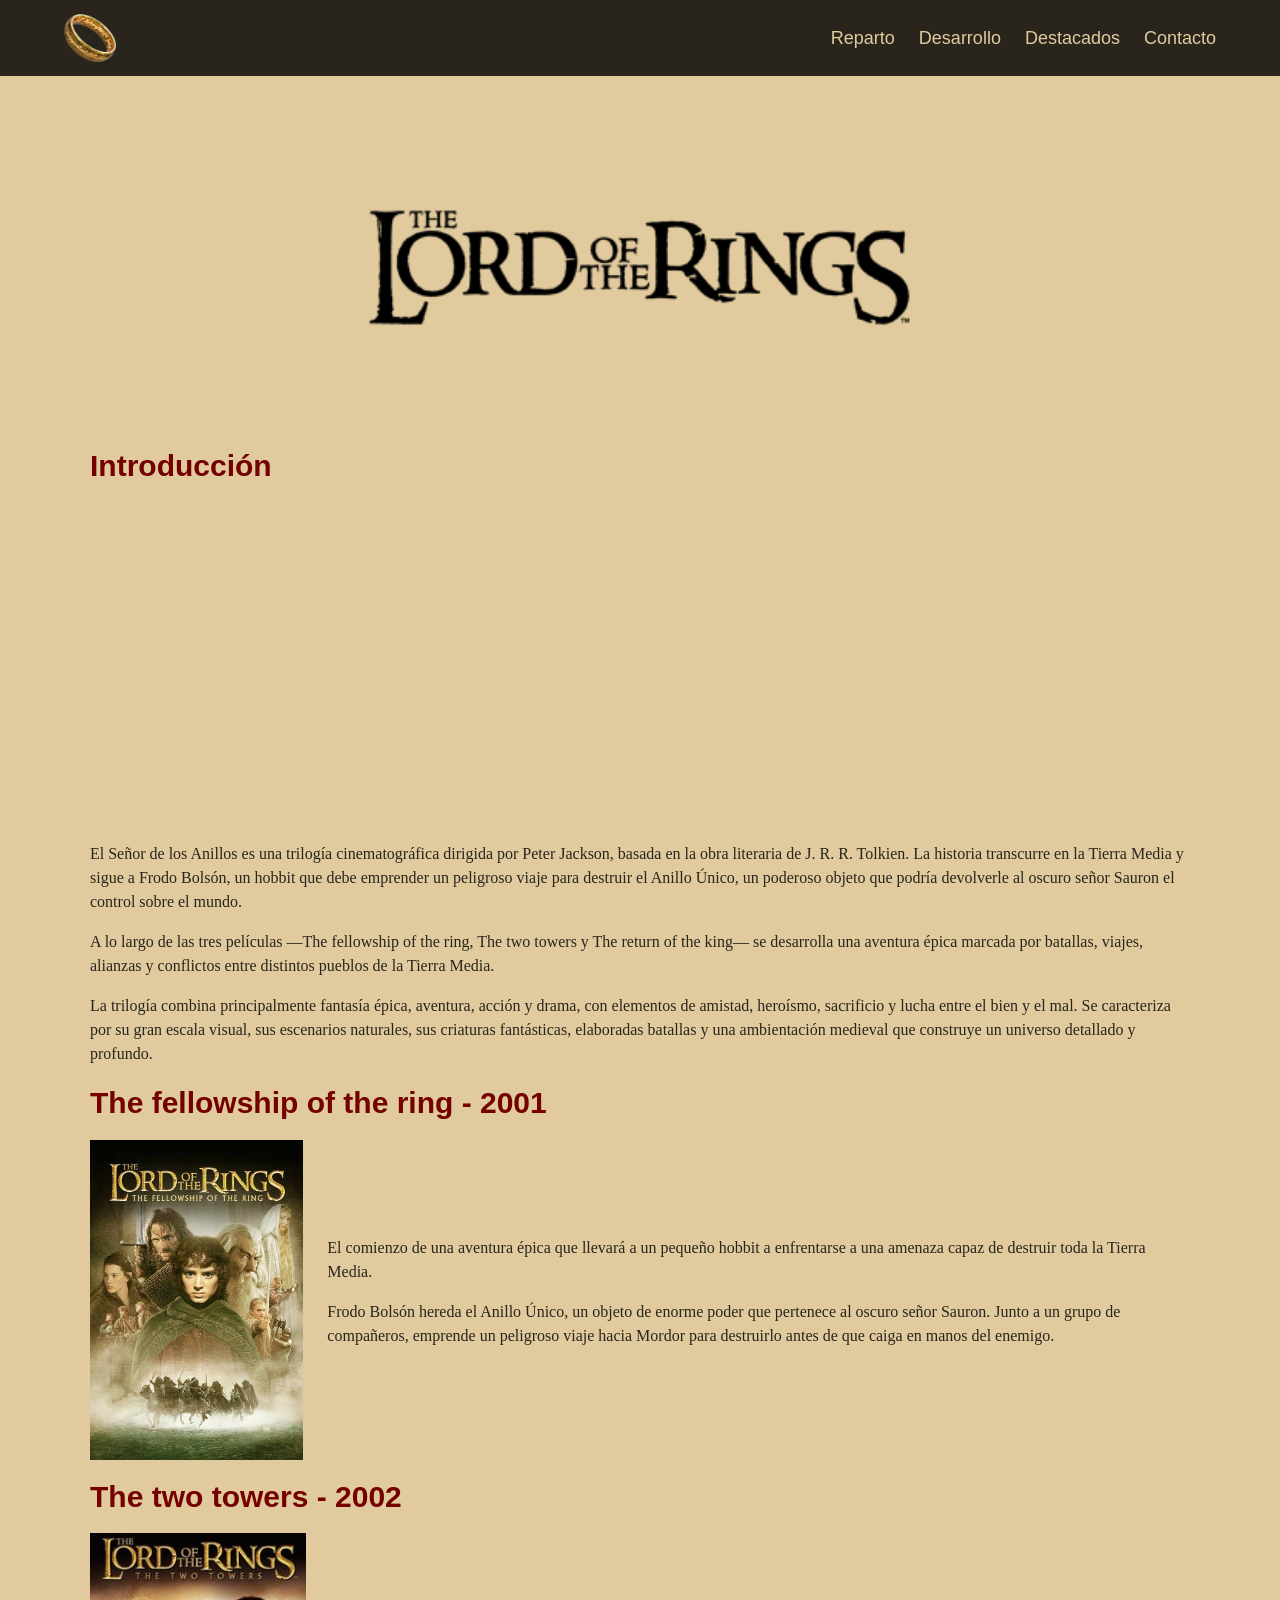
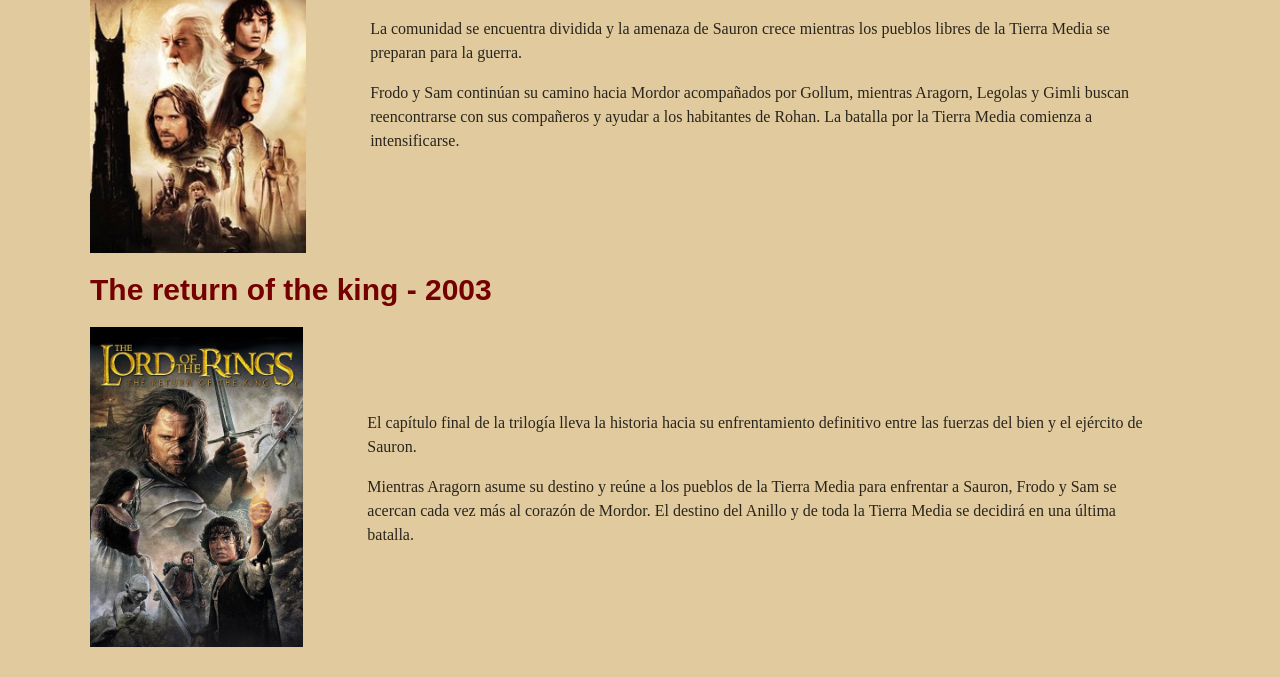
<file: index.html>
<!doctype html>
<html lang="es">
  <head>
    <meta charset="UTF-8" />
    <meta name="viewport" content="width=device-width, initial-scale=1.0" />
    <title>El señor de los anillos</title>
    <link rel="stylesheet" href="./css/comun.css" />
    <link rel="stylesheet" href="./css/index.css" />
    <link rel="icon" type="image/png" href="favicon.png" />
  </head>
  <body>
    <header>
      <nav>
        <a class="enlace-inicio" href="./index.html" aria-label="Ir al inicio">
          <img
            class="logo-anillo"
            src="./imagenes/One-Ring-PNG-Images.png"
            alt="Anillo de Sauron"
          />
        </a>
        <ul class="menu-principal">
          <li><a href="./Paginas/Reparto.html">Reparto</a></li>
          <li><a href="./Paginas/Desarrollo.html">Desarrollo</a></li>
          <li><a href="./Paginas/Destacados.html">Destacados</a></li>
          <li><a href="./Paginas/Contacto.html">Contacto</a></li>
        </ul>
      </nav>
    </header>

    <main>
      <section>
        <img
          class="logo-titulo"
          src="./imagenes/lord-of-the-rings-png-logo-6406.png"
          alt="The lord of the rings"
        />

        <h2>Introducción</h2>
        <iframe
          class="video-introduccion"
          src="https://www.youtube.com/embed/PqkCmkSQfOA?si=fyWoKGfiQAsrB-kh"
          title="YouTube video player"
          allow="
            accelerometer;
            autoplay;
            clipboard-write;
            encrypted-media;
            gyroscope;
            picture-in-picture;
            web-share;
          "
          referrerpolicy="strict-origin-when-cross-origin"
          allowfullscreen
        ></iframe>

        <article>
          <p class="texto">
            El Señor de los Anillos es una trilogía cinematográfica dirigida por
            Peter Jackson, basada en la obra literaria de J. R. R. Tolkien. La
            historia transcurre en la Tierra Media y sigue a Frodo Bolsón, un
            hobbit que debe emprender un peligroso viaje para destruir el Anillo
            Único, un poderoso objeto que podría devolverle al oscuro señor
            Sauron el control sobre el mundo.
          </p>
          <p class="texto">
            A lo largo de las tres películas —The fellowship of the ring, The
            two towers y The return of the king— se desarrolla una aventura
            épica marcada por batallas, viajes, alianzas y conflictos entre
            distintos pueblos de la Tierra Media.
          </p>
          <p class="texto">
            La trilogía combina principalmente fantasía épica, aventura, acción
            y drama, con elementos de amistad, heroísmo, sacrificio y lucha
            entre el bien y el mal. Se caracteriza por su gran escala visual,
            sus escenarios naturales, sus criaturas fantásticas, elaboradas
            batallas y una ambientación medieval que construye un universo
            detallado y profundo.
          </p>
        </article>
      </section>

      <section>
        <h2>The fellowship of the ring - 2001</h2>
        <div class="ficha-pelicula">
          <img
            src="./imagenes/La comunidad del anillo.jpg"
            width="10%"
            alt="The fellowship of the ring"
          />

          <div>
            <p class="texto">
              El comienzo de una aventura épica que llevará a un pequeño hobbit
              a enfrentarse a una amenaza capaz de destruir toda la Tierra
              Media.
            </p>
            <p class="texto">
              Frodo Bolsón hereda el Anillo Único, un objeto de enorme poder que
              pertenece al oscuro señor Sauron. Junto a un grupo de compañeros,
              emprende un peligroso viaje hacia Mordor para destruirlo antes de
              que caiga en manos del enemigo.
            </p>
          </div>
        </div>
      </section>

      <section>
        <h2>The two towers - 2002</h2>
        <div class="ficha-pelicula">
          <img
            src="./imagenes/Las dos torres.jpg"
            width="30%"
            alt="The two towers"
          />
          <figure>
            <p class="texto">
              La comunidad se encuentra dividida y la amenaza de Sauron crece
              mientras los pueblos libres de la Tierra Media se preparan para la
              guerra.
            </p>
            <p class="texto">
              Frodo y Sam continúan su camino hacia Mordor acompañados por
              Gollum, mientras Aragorn, Legolas y Gimli buscan reencontrarse con
              sus compañeros y ayudar a los habitantes de Rohan. La batalla por
              la Tierra Media comienza a intensificarse.
            </p>
          </figure>
        </div>
      </section>

      <section>
        <h2>The return of the king - 2003</h2>
        <div class="ficha-pelicula">
          <img
            src="./imagenes/El retorno del rey.jpg"
            width="30%"
            alt="The return of the king"
          />

          <figure>
            <p class="texto">
              El capítulo final de la trilogía lleva la historia hacia su
              enfrentamiento definitivo entre las fuerzas del bien y el ejército
              de Sauron.
            </p>
            <p class="texto">
              Mientras Aragorn asume su destino y reúne a los pueblos de la
              Tierra Media para enfrentar a Sauron, Frodo y Sam se acercan cada
              vez más al corazón de Mordor. El destino del Anillo y de toda la
              Tierra Media se decidirá en una última batalla.
            </p>
          </figure>
        </div>
      </section>
    </main>

    <footer></footer>
  </body>
</html>
</file>
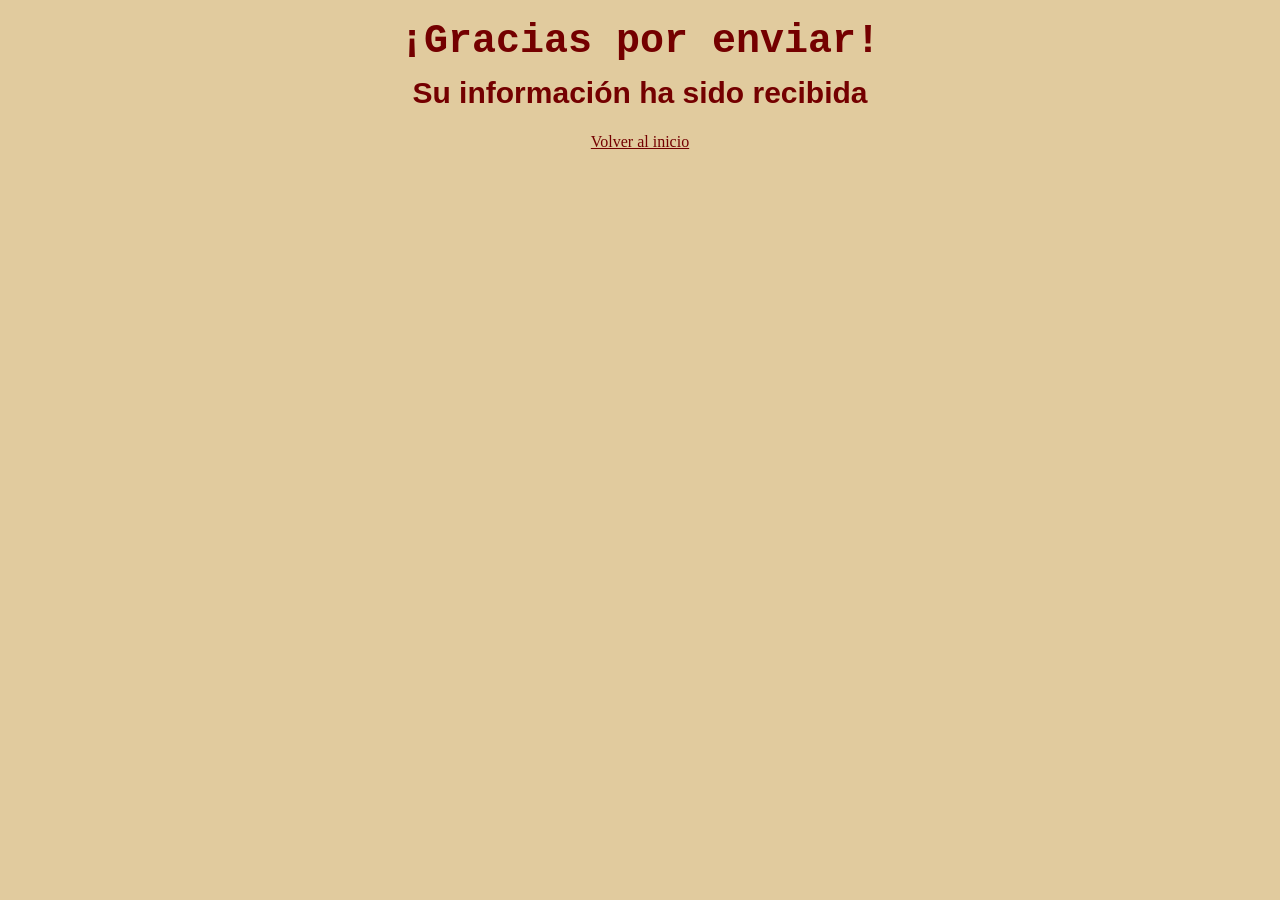
<file: Paginas/confirmacion.html>
<!DOCTYPE html>
<html lang="es">
<head>
    <meta charset="UTF-8">
    <meta name="viewport" content="width=device-width, initial-scale=1.0">
    <title>Confirmación</title>
    <link rel="stylesheet" href="../css/comun.css" />
    <link rel="stylesheet" href="../css/paginas.css" />
    <link rel="icon" type="image/png" href="../favicon.png" />
</head>
<body class="confirmacion">
    <main>
    <h1>¡Gracias por enviar!</h1>
    <h2>Su información ha sido recibida</h2>
    
    <a href="../index.html">Volver al inicio</a>
    </main>
    
</body>
</html>
</file>
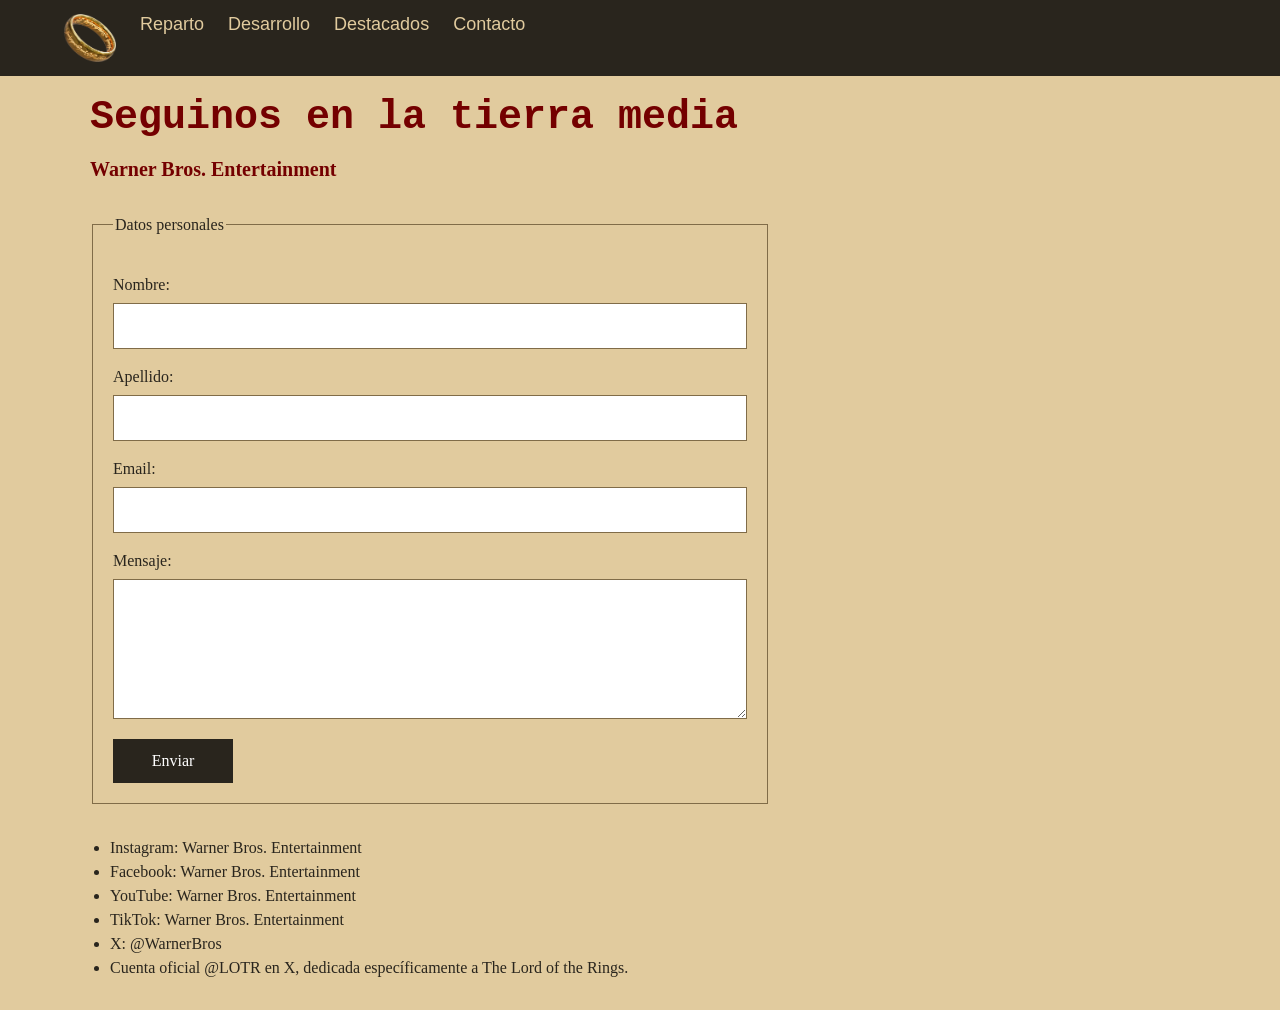
<file: Paginas/Contacto.html>
<!doctype html>
<html lang="es">
  <head>
    <meta charset="UTF-8" />
    <meta name="viewport" content="width=device-width, initial-scale=1.0" />
    <title>Contacto</title>
    <link rel="stylesheet" href="../css/comun.css" />
    <link rel="stylesheet" href="../css/paginas.css" />
    <link rel="icon" type="image/png" href="../favicon.png" />
  </head>
  <body>
    <header>
      <nav>
        <ul class="menu-principal">
          <li>
            <a class="enlace-inicio" href="../index.html" aria-label="Ir al inicio">
              <img
                class="logo-anillo"
                src="../imagenes/One-Ring-PNG-Images.png"
                alt="Anillo de Sauron"
              />
            </a>
          </li>
          <li><a href="../Paginas/Reparto.html">Reparto</a></li>
          <li><a href="../Paginas/Desarrollo.html">Desarrollo</a></li>
          <li><a href="../Paginas/Destacados.html">Destacados</a></li>
          <li><a href="../Paginas/Contacto.html">Contacto</a></li>
        </ul>
      </nav>
    </header>

    <main>
      <h1>Seguinos en la tierra media</h1>
      <h3>Warner Bros. Entertainment</h3>
      <form class="formulario-contacto" action="confirmacion.html" method="get">
        <fieldset>
          <legend>Datos personales</legend>

          <label for="nombre">Nombre:</label>
          <input type="text" id="nombre" name="nombre" required />

          <label for="apellido">Apellido:</label>
          <input type="text" id="apellido" name="apellido" required />

          <label for="email">Email:</label>
          <input type="email" id="email" name="email" required />

          <label for="mensaje">Mensaje:</label>
          <textarea id="mensaje" name="mensaje" required></textarea>

          <input type="submit" value="Enviar" />
        </fieldset>
      </form>
    </main>

    <footer>
      <ul class="lista-redes">
        <li>Instagram: Warner Bros. Entertainment</li>
        <li>Facebook: Warner Bros. Entertainment</li>
        <li>YouTube: Warner Bros. Entertainment</li>
        <li>TikTok: Warner Bros. Entertainment</li>
        <li>X: @WarnerBros</li>
        <li>
          Cuenta oficial @LOTR en X, dedicada específicamente a The Lord of the
          Rings.
        </li>
      </ul>
    </footer>
  </body>
</html>
</file>
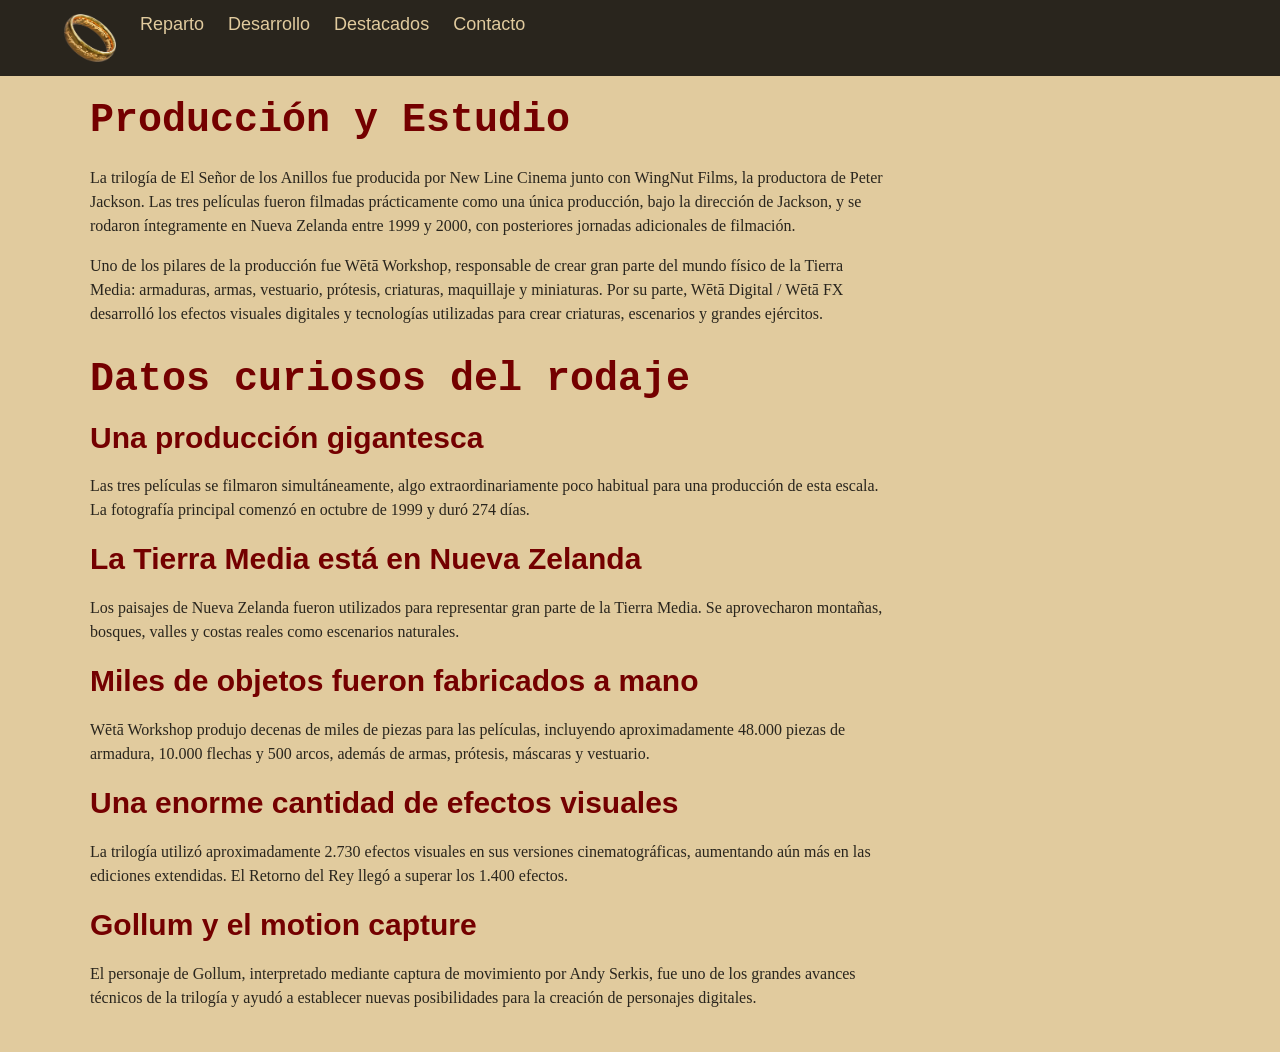
<file: Paginas/Desarrollo.html>
<!doctype html>
<html lang="es">
  <head>
    <meta charset="UTF-8" />
    <meta name="viewport" content="width=device-width, initial-scale=1.0" />
    <title>Desarrollo</title>
    <link rel="stylesheet" href="../css/comun.css" />
    <link rel="stylesheet" href="../css/paginas.css" />
    <link rel="icon" type="image/png" href="../favicon.png" />
  </head>
  <body>
    <header>
      <nav>
        <ul class="menu-principal">
          <li>
            <a class="enlace-inicio" href="../index.html" aria-label="Ir al inicio">
              <img
                class="logo-anillo"
                src="../imagenes/One-Ring-PNG-Images.png"
                alt="Anillo de Sauron"
              />
            </a>
          </li>
          <li><a href="../Paginas/Reparto.html">Reparto</a></li>
          <li><a href="../Paginas/Desarrollo.html">Desarrollo</a></li>
          <li><a href="../Paginas/Destacados.html">Destacados</a></li>
          <li><a href="../Paginas/Contacto.html">Contacto</a></li>
        </ul>
      </nav>
    </header>

    <main>
      <section class="seccion-1">
        <h1>Producción y Estudio</h1>
        <p class="texto">
          La trilogía de El Señor de los Anillos fue producida por New Line
          Cinema junto con WingNut Films, la productora de Peter Jackson. Las
          tres películas fueron filmadas prácticamente como una única
          producción, bajo la dirección de Jackson, y se rodaron íntegramente en
          Nueva Zelanda entre 1999 y 2000, con posteriores jornadas adicionales
          de filmación.
        </p>
        <p class="texto">
          Uno de los pilares de la producción fue Wētā Workshop, responsable de
          crear gran parte del mundo físico de la Tierra Media: armaduras,
          armas, vestuario, prótesis, criaturas, maquillaje y miniaturas. Por su
          parte, Wētā Digital / Wētā FX desarrolló los efectos visuales
          digitales y tecnologías utilizadas para crear criaturas, escenarios y
          grandes ejércitos.
        </p>
      </section>

      <section class="seccion-1">
        <h1>Datos curiosos del rodaje</h1>

        <h2>Una producción gigantesca</h2>
        <p class="texto">
          Las tres películas se filmaron simultáneamente, algo
          extraordinariamente poco habitual para una producción de esta escala.
          La fotografía principal comenzó en octubre de 1999 y duró 274 días.
        </p>

        <h2>La Tierra Media está en Nueva Zelanda</h2>
        <p class="texto">
          Los paisajes de Nueva Zelanda fueron utilizados para representar gran
          parte de la Tierra Media. Se aprovecharon montañas, bosques, valles y
          costas reales como escenarios naturales.
        </p>

        <h2>Miles de objetos fueron fabricados a mano</h2>
        <p class="texto">
          Wētā Workshop produjo decenas de miles de piezas para las películas,
          incluyendo aproximadamente 48.000 piezas de armadura, 10.000 flechas y
          500 arcos, además de armas, prótesis, máscaras y vestuario.
        </p>

        <h2>Una enorme cantidad de efectos visuales</h2>
        <p class="texto">
          La trilogía utilizó aproximadamente 2.730 efectos visuales en sus
          versiones cinematográficas, aumentando aún más en las ediciones
          extendidas. El Retorno del Rey llegó a superar los 1.400 efectos.
        </p>

        <h2>Gollum y el motion capture</h2>
        <p class="texto">
          El personaje de Gollum, interpretado mediante captura de movimiento
          por Andy Serkis, fue uno de los grandes avances técnicos de la
          trilogía y ayudó a establecer nuevas posibilidades para la creación de
          personajes digitales.
        </p>
      </section>
    </main>

    <footer></footer>
  </body>
</html>
</file>
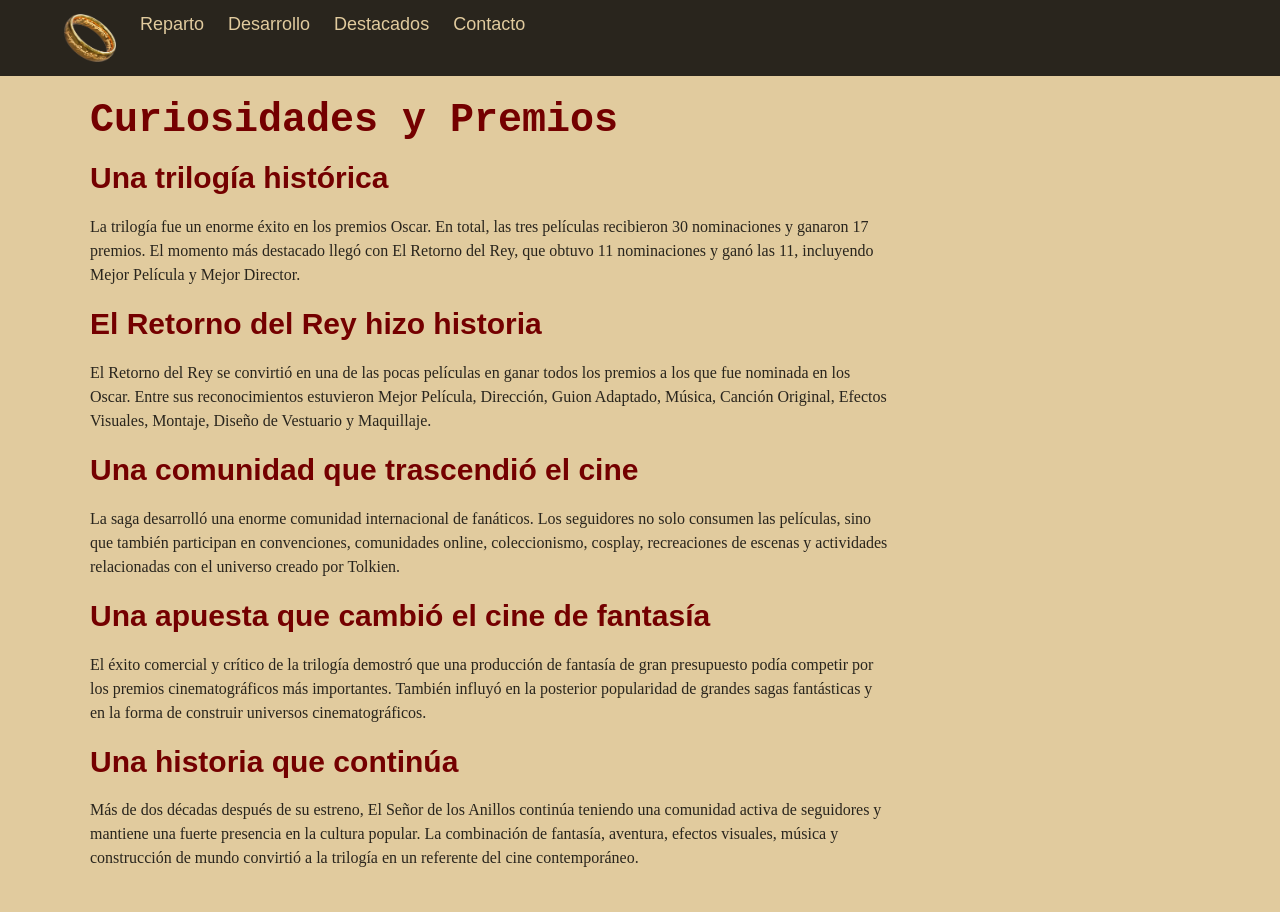
<file: Paginas/Destacados.html>
<!doctype html>
<html lang="es">
  <head>
    <meta charset="UTF-8" />
    <meta name="viewport" content="width=device-width, initial-scale=1.0" />
    <title>Destacados</title>
    <link rel="stylesheet" href="../css/comun.css" />
    <link rel="stylesheet" href="../css/paginas.css" />
    <link rel="icon" type="image/png" href="../favicon.png" />
  </head>
  <body>
    <header>
      <nav>
        <ul class="menu-principal">
          <li>
            <a class="enlace-inicio" href="../index.html" aria-label="Ir al inicio">
              <img
                class="logo-anillo"
                src="../imagenes/One-Ring-PNG-Images.png"
                alt="Anillo de Sauron"
              />
            </a>
          </li>
          <li><a href="../Paginas/Reparto.html">Reparto</a></li>
          <li><a href="../Paginas/Desarrollo.html">Desarrollo</a></li>
          <li><a href="../Paginas/Destacados.html">Destacados</a></li>
          <li><a href="../Paginas/Contacto.html">Contacto</a></li>
        </ul>
      </nav>
    </header>

    <main>
      <section class="seccion-1">
        <h1>Curiosidades y Premios</h1>
        <h2>Una trilogía histórica</h2>
        <p class="texto">
          La trilogía fue un enorme éxito en los premios Oscar. En total, las
          tres películas recibieron 30 nominaciones y ganaron 17 premios. El
          momento más destacado llegó con El Retorno del Rey, que obtuvo 11
          nominaciones y ganó las 11, incluyendo Mejor Película y Mejor
          Director.
        </p>
        <h2>El Retorno del Rey hizo historia</h2>
        <p class="texto">
          El Retorno del Rey se convirtió en una de las pocas películas en ganar
          todos los premios a los que fue nominada en los Oscar. Entre sus
          reconocimientos estuvieron Mejor Película, Dirección, Guion Adaptado,
          Música, Canción Original, Efectos Visuales, Montaje, Diseño de
          Vestuario y Maquillaje.
        </p>
        <h2>Una comunidad que trascendió el cine</h2>
        <p class="texto">
          La saga desarrolló una enorme comunidad internacional de fanáticos.
          Los seguidores no solo consumen las películas, sino que también
          participan en convenciones, comunidades online, coleccionismo,
          cosplay, recreaciones de escenas y actividades relacionadas con el
          universo creado por Tolkien.
        </p>
        <h2>Una apuesta que cambió el cine de fantasía</h2>
        <p class="texto">
          El éxito comercial y crítico de la trilogía demostró que una
          producción de fantasía de gran presupuesto podía competir por los
          premios cinematográficos más importantes. También influyó en la
          posterior popularidad de grandes sagas fantásticas y en la forma de
          construir universos cinematográficos.
        </p>
        <h2>Una historia que continúa</h2>
        <p class="texto">
          Más de dos décadas después de su estreno, El Señor de los Anillos
          continúa teniendo una comunidad activa de seguidores y mantiene una
          fuerte presencia en la cultura popular. La combinación de fantasía,
          aventura, efectos visuales, música y construcción de mundo convirtió a
          la trilogía en un referente del cine contemporáneo.
        </p>
      </section>
    </main>

    <footer></footer>
  </body>
</html>
</file>
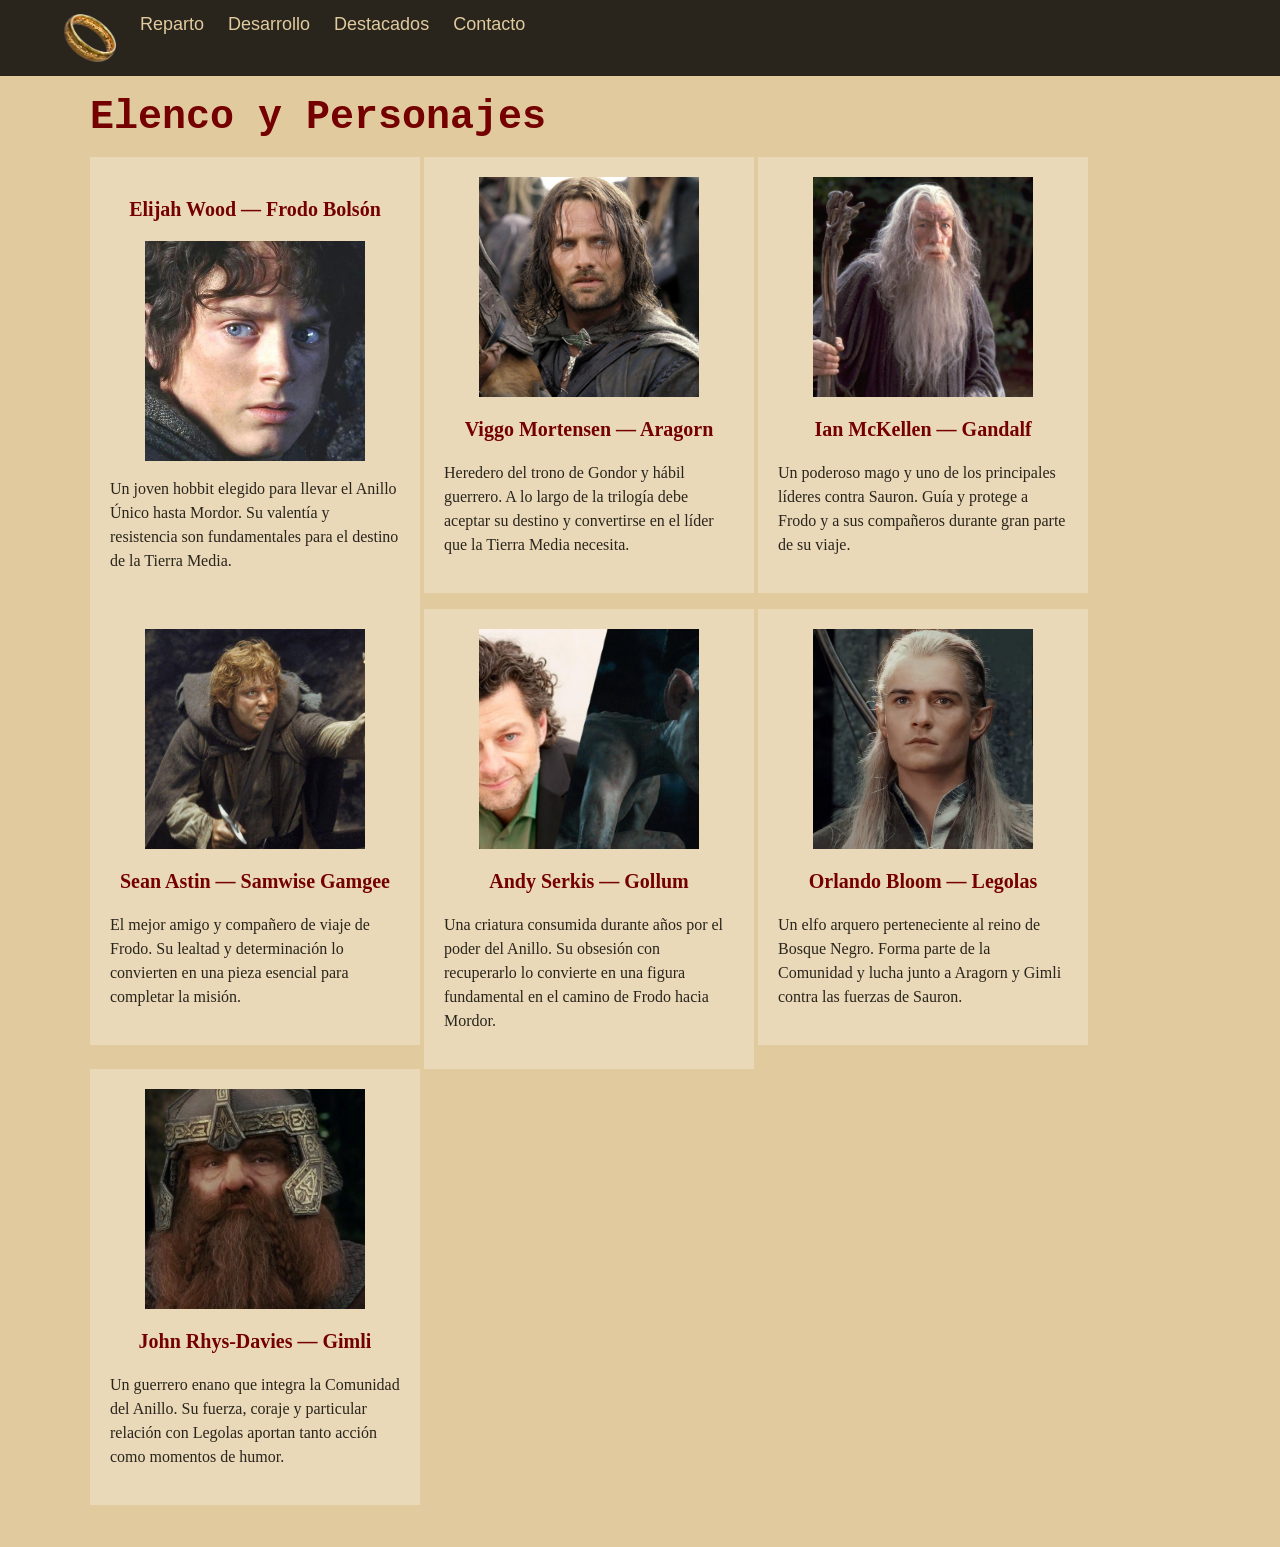
<file: Paginas/Reparto.html>
<!doctype html>
<html lang="es">
  <head>
    <meta charset="UTF-8" />
    <meta name="viewport" content="width=device-width, initial-scale=1.0" />
    <title>Reparto</title>
    <link rel="stylesheet" href="../css/comun.css" />
    <link rel="stylesheet" href="../css/paginas.css" />
    <link rel="icon" type="image/png" href="../favicon.png" />
  </head>
  <body>
    <header>
      <nav>
        <ul class="menu-principal">
          <li>
            <a class="enlace-inicio" href="../index.html" aria-label="Ir al inicio">
              <img
                class="logo-anillo"
                src="../imagenes/One-Ring-PNG-Images.png"
                alt="Anillo de Sauron"
              />
            </a>
          </li>
          <li><a href="../Paginas/Reparto.html">Reparto</a></li>
          <li><a href="../Paginas/Desarrollo.html">Desarrollo</a></li>
          <li><a href="../Paginas/Destacados.html">Destacados</a></li>
          <li><a href="../Paginas/Contacto.html">Contacto</a></li>
        </ul>
      </nav>
    </header>

    <main>
      <h1>Elenco y Personajes</h1>

      <section class="seccion-1">
        <figure class="tarjeta-reparto">
          <h3>Elijah Wood — Frodo Bolsón</h3>
          <img src="../imagenes/frodo.jpg" alt="Frodo" />
          <p class="texto">
            Un joven hobbit elegido para llevar el Anillo Único hasta Mordor. Su
            valentía y resistencia son fundamentales para el destino de la
            Tierra Media.
          </p>
        </figure>

        <figure class="tarjeta-reparto">
          <img src="../imagenes/aragorn.jpg" alt="Aragorn" />
          <h3>Viggo Mortensen — Aragorn</h3>
          <p class="texto">
            Heredero del trono de Gondor y hábil guerrero. A lo largo de la
            trilogía debe aceptar su destino y convertirse en el líder que la
            Tierra Media necesita.
          </p>
        </figure>

        <figure class="tarjeta-reparto">
          <img src="../imagenes/gandalf.jpg" alt="Gandalf" />
          <h3>Ian McKellen — Gandalf</h3>
          <p class="texto">
            Un poderoso mago y uno de los principales líderes contra Sauron.
            Guía y protege a Frodo y a sus compañeros durante gran parte de su
            viaje.
          </p>
        </figure>

        <figure class="tarjeta-reparto">
          <img src="../imagenes/sam.jpg" alt="Sam" />
          <h3>Sean Astin — Samwise Gamgee</h3>
          <p class="texto">
            El mejor amigo y compañero de viaje de Frodo. Su lealtad y
            determinación lo convierten en una pieza esencial para completar la
            misión.
          </p>
        </figure>

        <figure class="tarjeta-reparto">
          <img src="../imagenes/golum.jpg" alt="Golum" />
          <h3>Andy Serkis — Gollum</h3>
          <p class="texto">
            Una criatura consumida durante años por el poder del Anillo. Su
            obsesión con recuperarlo lo convierte en una figura fundamental en
            el camino de Frodo hacia Mordor.
          </p>
        </figure>

        <figure class="tarjeta-reparto">
          <img src="../imagenes/legolas.jpg" alt="Legolas" />
          <h3>Orlando Bloom — Legolas</h3>
          <p class="texto">
            Un elfo arquero perteneciente al reino de Bosque Negro. Forma parte
            de la Comunidad y lucha junto a Aragorn y Gimli contra las fuerzas
            de Sauron.
          </p>
        </figure>

        <figure class="tarjeta-reparto">
          <img src="../imagenes/gimli_4a81.jpg" alt="Gimli" />
          <h3>John Rhys-Davies — Gimli</h3>
          <p class="texto">
            Un guerrero enano que integra la Comunidad del Anillo. Su fuerza,
            coraje y particular relación con Legolas aportan tanto acción como
            momentos de humor.
          </p>
        </figure>
      </section>
    </main>

    <footer></footer>
  </body>
</html>
</file>
<file: css/comun.css>
* {
  box-sizing: border-box;
}

body {
  margin: 0;
  background-color: #e1cb9e;
  color: #29251d;
  font-family: Georgia, "Times New Roman", serif;
  line-height: 24px;
}

header {
  background-color: #29251d;
}

nav {
  display: flex;
  align-items: center;
  justify-content: space-between;
  width: 90%;
  max-width: 1200px;
  margin: 0 auto;
  padding: 12px 0;
}

.enlace-inicio {
  display: flex;
  align-items: center;
}

.logo-anillo {
  display: block;
  width: 52px;
  height: 52px;
  object-fit: contain;
}

.menu-principal {
  display: flex;
  justify-content: center;
  gap: 24px;
  margin: 0;
  padding: 0;
  list-style: none;
}

.menu-principal a {
  color: #e1cb9e;
  font-family: Arial, Helvetica, sans-serif;
  font-size: 18px;
  text-decoration: none;
}

.menu-principal a:hover {
  color: #fff;
  text-decoration: underline;
}

main {
  width: 90%;
  max-width: 1100px;
  margin: 30px auto;
}

h1,
h2,
h3 {
  color: #740000;
}

h1 {
  font-family: "Courier New", Courier, monospace;
  font-size: 40px;
}

h2 {
  font-family: Helvetica, Arial, sans-serif;
  font-size: 30px;
}

h3 {
  font-size: 20px;
}

p {
  margin: 0 0 16px;
}

.texto {
  font-family: Georgia, "Times New Roman", serif;
}

footer {
  width: 90%;
  max-width: 1100px;
  margin: 30px auto;
}
</file>
<file: css/index.css>
.logo-titulo {
  display: block;
  width: 560px;
  margin: 0 auto 24px;
}

.video-introduccion {
  display: block;
  width: 560px;
  height: 315px;
  margin: 24px auto;
  border: 0;
}

.ficha-pelicula {
  display: flex;
  align-items: center;
  justify-content: center;
  gap: 24px;
  margin-top: 16px;
}

.ficha-pelicula img {
  width: 260px;
  height: 320px;
  object-fit: cover;
}

.ficha-pelicula img:hover {
  opacity: 0.8;
}
</file>
<file: css/paginas.css>
.seccion-1 {
  margin-bottom: 42px;
}

.seccion-1 > p {
  max-width: 800px;
}

.tarjeta-reparto {
  display: inline-block;
  width: 30%;
  vertical-align: top;
  margin: 0;
  padding: 20px;
  background-color: #ead9b8;
}

.tarjeta-reparto img {
  display: block;
  width: 220px;
  height: 220px;
  margin: 0 auto 16px;
  object-fit: cover;
}

.tarjeta-reparto img:hover {
  opacity: 0.8;
}

.tarjeta-reparto h3 {
  text-align: center;
}

.formulario-contacto {
  width: 680px;
  margin: 32px 0;
}

.formulario-contacto fieldset {
  padding: 20px;
  border: 1px solid #806c48;
}

.formulario-contacto label {
  display: block;
  margin-top: 16px;
}

.formulario-contacto input,
.formulario-contacto textarea {
  display: block;
  width: 100%;
  margin-top: 6px;
  padding: 10px;
  border: 1px solid #806c48;
  font: inherit;
}

.formulario-contacto textarea {
  height: 140px;
  resize: vertical;
}

.formulario-contacto input[type="submit"] {
  width: 120px;
  margin-top: 20px;
  padding: 10px;
  border: 0;
  background-color: #29251d;
  color: #fff;
  cursor: pointer;
}

.formulario-contacto input[type="submit"]:hover {
  background-color: #740000;
}

.lista-redes {
  padding-left: 20px;
}

.confirmacion {
  text-align: center;
}

.confirmacion a {
  color: #740000;
}
</file>
